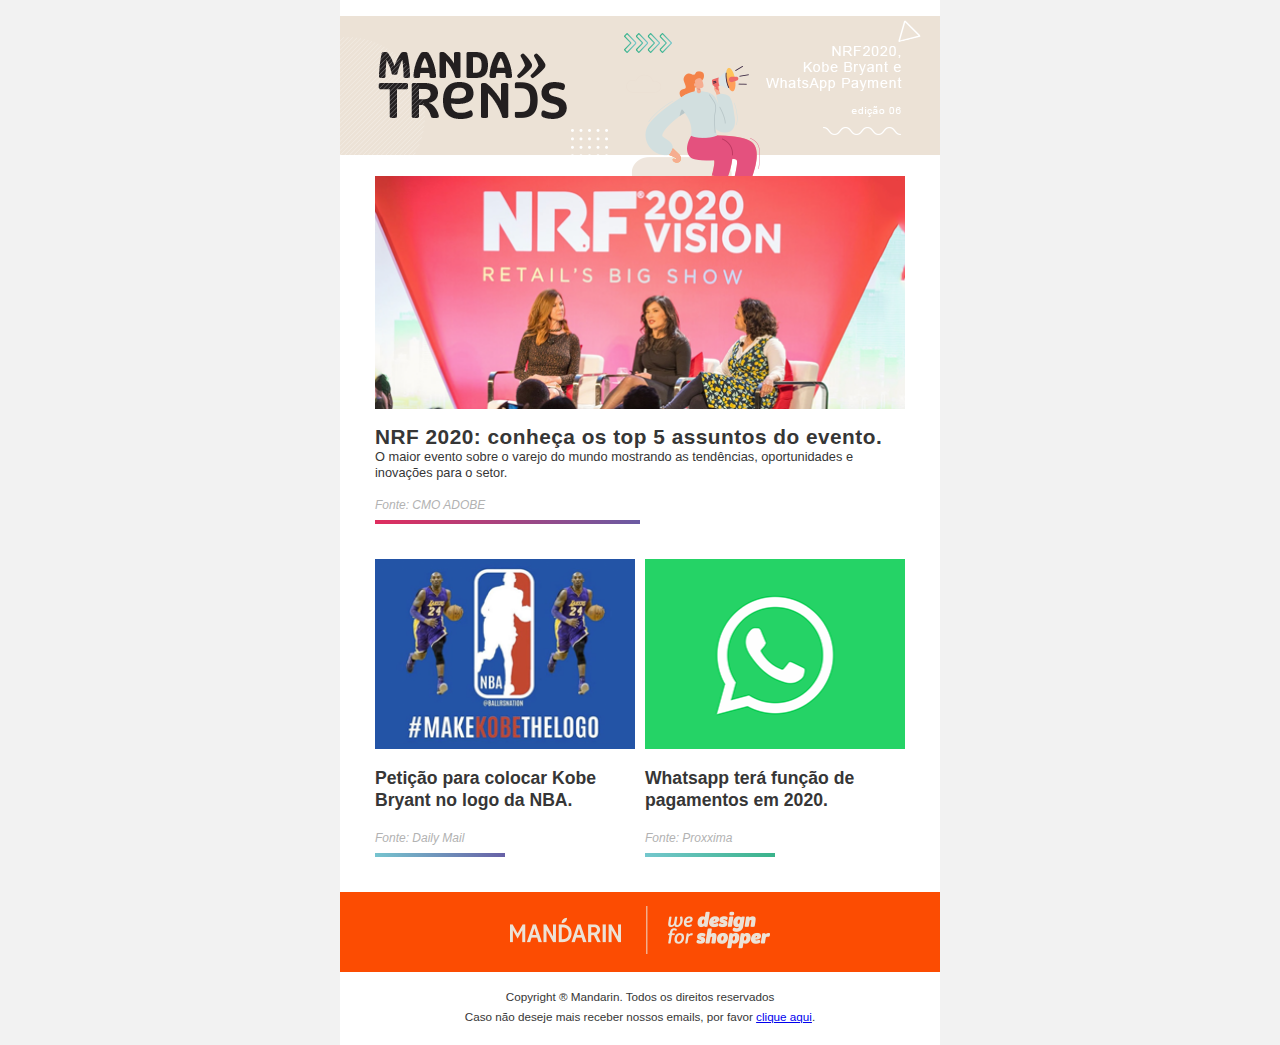
<file: index.html>
<!DOCTYPE html>
<html
	lang="en"
	xmlns="http://www.w3.org/1999/xhtml"
	xmlns:o="urn:schemas-microsoft-com:office:office"
	;
>
	<head>
		<meta charset="utf-8" />
		<meta name="viewport" content="width=device-width,initial-scale=1" />
		<meta name="x-apple-disable-message-reformatting" />
		<title></title>

		<style>
			table,
			td,
			div,
			h1,
			p {
				font-family: Arial, sans-serif;
			}

			@media screen and (max-width: 531px) {
				.col-sml {
					max-width: 100%;
					margin: 0 auto 16px auto;
				}
				.col-sml img {
					max-width: 100%;
					height: auto;
				}
				.quebra {
					flex-direction: row;

					flex-wrap: wrap;
					justify-items: center;
				}
				.copyright {
					word-break: break-all;
				}
			}
		</style>
	</head>
	<body style="margin: 0; padding: 0; word-spacing: normal">
		<div
			role="article"
			aria-roledescription="email"
			lang="en"
			style="background-color: #939297"
		>
			<table
				role="presentation"
				style="width: 100%; border: none; border-spacing: 0"
			>
				<tr>
					<td align="center" style="padding: 0; background-color: #f2f2f2">
						<table
							role="presentation"
							style="
								width: 100%;
								max-width: 600px;
								border: none;
								border-spacing: 0;
								text-align: left;
								font-family: Arial, sans-serif;
								font-size: 16px;
								line-height: 22px;
								color: #363636;
							"
						>
							<tr>
								<td style="padding: 16px 0 0 0; background-color: white">
									<img
										src="./src/header_trends.png"
										alt="logotipo mandatrends edição 6"
										style="
											width: 100%;
											max-width: 100%;
											height: auto;

											color: #ffffff;
										"
									/>
								</td>
							</tr>
							<tr>
								<td
									style="
										padding: 0;
										font-size: 24px;
										line-height: 28px;
										font-weight: bold;
										background-color: #ffffff;
										margin: 0 auto;
									"
								>
									<a
										href="http://www.example.com/"
										target="_blank"
										title="main_image_1"
										><img
											src="./src/main_image_1.png"
											alt="3 mulheres sentadas em apresentação"
											style="
												margin-left: auto;
												margin-right: auto;
												margin-top: -12px;
												width: 100%;
												max-width: 530px;
												height: auto;
												display: block;
												border: none;
												text-decoration: none;
												color: #363636;
											"
									/></a>
								</td>
							</tr>
							<tr>
								<td
									style="
										padding: 16px 35px 0 35px;
										height: auto;
										background-color: #ffffff;
									"
								>
									<h1
										style="
											margin: 0;

											letter-spacing: 0.5px;
											font-size: 1.3rem;

											line-height: 24px;
											font-weight: bold;
										"
									>
										NRF 2020: conheça os top 5 assuntos do evento.
									</h1>
									<p
										style="
											margin: 0 0 12px 0;
											font-size: 0.8rem;
											line-height: 16px;
										"
									>
										O maior evento sobre o varejo do mundo mostrando as
										tendências, oportunidades e inovações para o setor.
									</p>
									<span
										style="
											font-size: 0.75rem;
											font-family: Verdana, Geneva, Tahoma, sans-serif;
											color: #b2b2b2;
										"
										><em>Fonte: CMO ADOBE</em></span
									>
									<div
										class="baseline"
										style="
											margin-top: 4px;
											width: 50%;
											height: 4px;
											background: linear-gradient(to right, #e02d5e, #6a5ba3);
										"
									></div>
								</td>
							</tr>

							<tr>
								<td
									class="quebra"
									style="
										display: flex;
										justify-content: space-between;

										padding: 35px;

										font-size: 0;
										background-color: #ffffff;
									"
								>
									<div
										class="col-sml"
										style="
											/* display: inline-block; */

											width: 100%;
											max-width: 260px;
											align-items: center;
											text-align: left;
											font-family: Arial, sans-serif;
											font-size: 14px;
											color: #363636;
										"
									>
										<a
											href="http://www.example.com/"
											target="_blank"
											title="sub_image_1"
											><img
												src="./src/sub_image_1.png"
												alt="Jogador de basquete ao lado do logotipo da liga americana"
												style="
													width: 100%;
													height: 190px;

													margin-bottom: 12px;
												"
										/></a>

										<h2
											style="
												margin-top: 0px;
												font-size: 1.1rem;
												padding-right: 16px;
											"
										>
											Petição para colocar Kobe Bryant no logo da NBA.
										</h2>
										<span
											style="
												font-size: 0.75rem;
												font-family: Verdana, Geneva, Tahoma, sans-serif;
												color: #b2b2b2;
											"
											><em>Fonte: Daily Mail</em></span
										>

										<div
											class="baseline"
											id="post_one"
											style="
												margin-top: 4px;
												width: 50%;
												height: 4px;
												background: linear-gradient(to right, #76c4cf, #6760a6);
											"
										></div>
									</div>
									<div
										class="col-sml"
										style="
											/* display: inline-block; */
											max-width: 260px;
											text-align: left;
											font-family: Arial, sans-serif;
											font-size: 14px;
											color: #363636;
										"
									>
										<a
											href="http://www.example.com/"
											target="_blank"
											title="sub_image_2"
											><img
												src="./src/sub_image_2.png"
												alt="Logotipo do aplicativo whatsapp"
												style="
													width: 100%;
													height: 190px;

													margin-bottom: 12px;
												"
										/></a>

										<h2
											style="
												margin-top: 0px;
												font-size: 1.1rem;
												padding-right: 16px;
											"
										>
											Whatsapp terá função de pagamentos em 2020.
										</h2>
										<span
											style="
												font-size: 0.75rem;
												font-family: Verdana, Geneva, Tahoma, sans-serif;
												color: #b2b2b2;
											"
											><em>Fonte: Proxxima</em></span
										>
										<div
											class="baseline"
											id="post_two"
											style="
												margin-top: 4px;
												width: 50%;
												height: 4px;
												background: linear-gradient(to right, #74c7cd, #3ab38a);
											"
										></div>
									</div>
								</td>
							</tr>
							<tr>
								<td
									style="
										height: fit-content;
										width: 100%;
										margin-bottom: 100px;
										padding-bottom: 100px;
										padding: 0;
										background-color: #ffffff;
									"
								>
									<img
										class="footer_img"
										src="./src/footer_logo.png"
										alt="Mandarin logo"
										style="width: 100%"
									/>
								</td>
							</tr>
							<tr>
								<td style="background-color: #ffffff">
									<div
										class="copyright"
										style="
											margin: 0 auto;
											width: 100%;
											max-width: fit-content;
											padding: 4px 10px 10px;
											line-height: 4px;
										"
									>
										<p
											style="
												margin-top: 12px;
												text-align: center;
												font-size: 0.73rem;
												line-height: 4px;
											"
										>
											Copyright ® Mandarin. Todos os direitos reservados
										</p>
										<p style="text-align: center; font-size: 0.73rem">
											Caso não deseje mais receber nossos emails, por favor
											<a style="line-height: 12px" href="#">clique aqui</a>.
										</p>
									</div>
								</td>
							</tr>
						</table>
					</td>
				</tr>
			</table>
		</div>
	</body>
</html>
</file>
